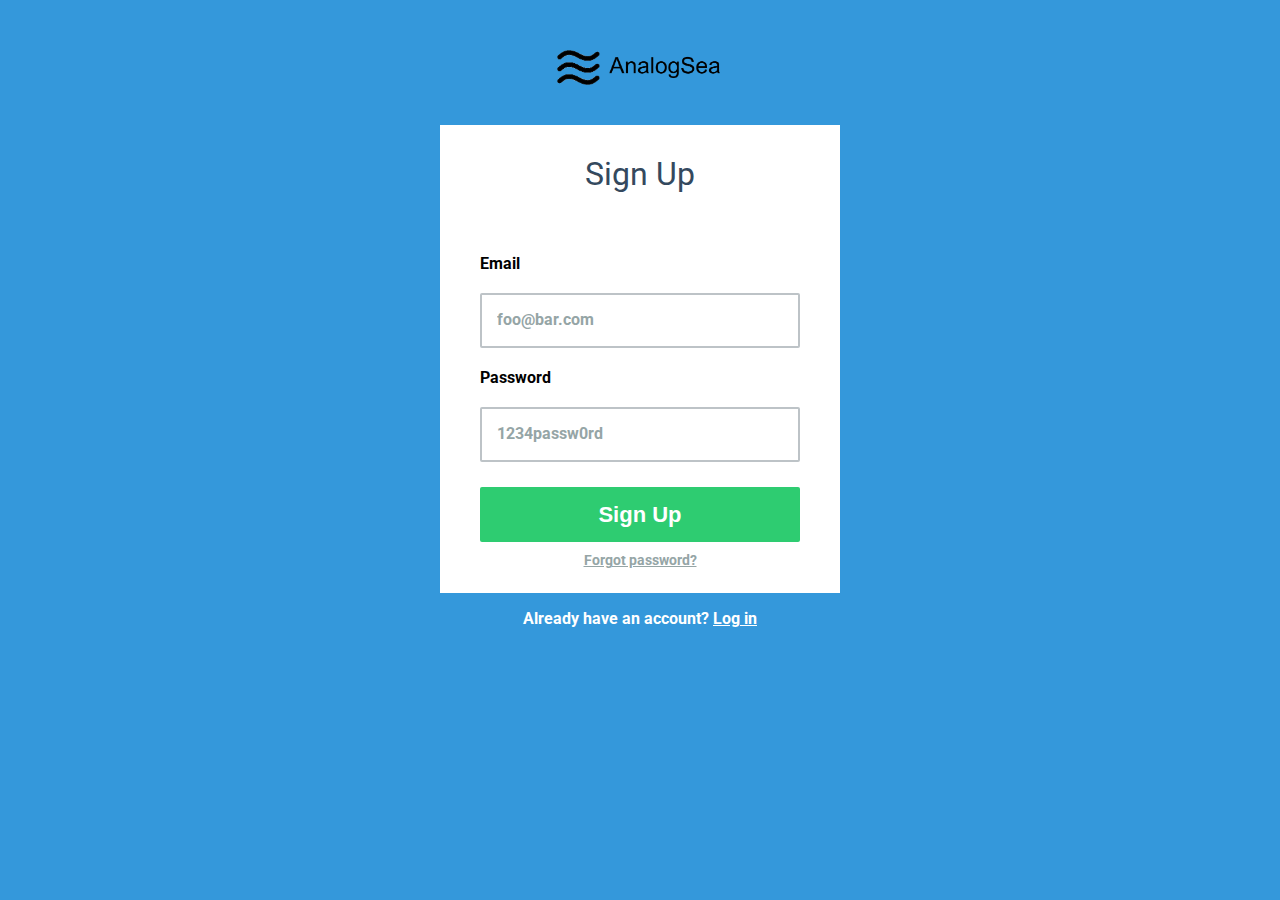
<file: analogsea/index.html>
<!DOCTYPE html>
<html>
<head>
	<title>Analog Sea</title>
	<link rel="stylesheet" type="text/css" href="./main.css">
	<link href="https://fonts.googleapis.com/css?family=Roboto&display=swap" rel="stylesheet">
	<meta charset="utf-8" name="Description" content="A sign up form challenge by Thinkful.">
</head>
<body>
	<main>
		<img name="logo" src="./logo.png" class="logo">
		<form name="sign_up_form" class="form" method="post" action="/signup/">
			<h1>Sign Up</h1>
			<fieldset name="sign_up_inputs">
				<label for="E-mail">Email</label>
				<input type="email" name="email" id="email" placeholder="foo@bar.com" required>

				<label for="password">Password</label>
				<input type="password" name="password" id="password" placeholder="1234passw0rd" required>

				<button type="submit" id="button">Sign Up</button>
				<a href="/forgot-password/new">Forgot password?</a>
			</fieldset>
		</form>
		<p class="login_link">Already have an account? <a href="/login">Log in</a></p>
	</main>
</body>
</html>
</file>
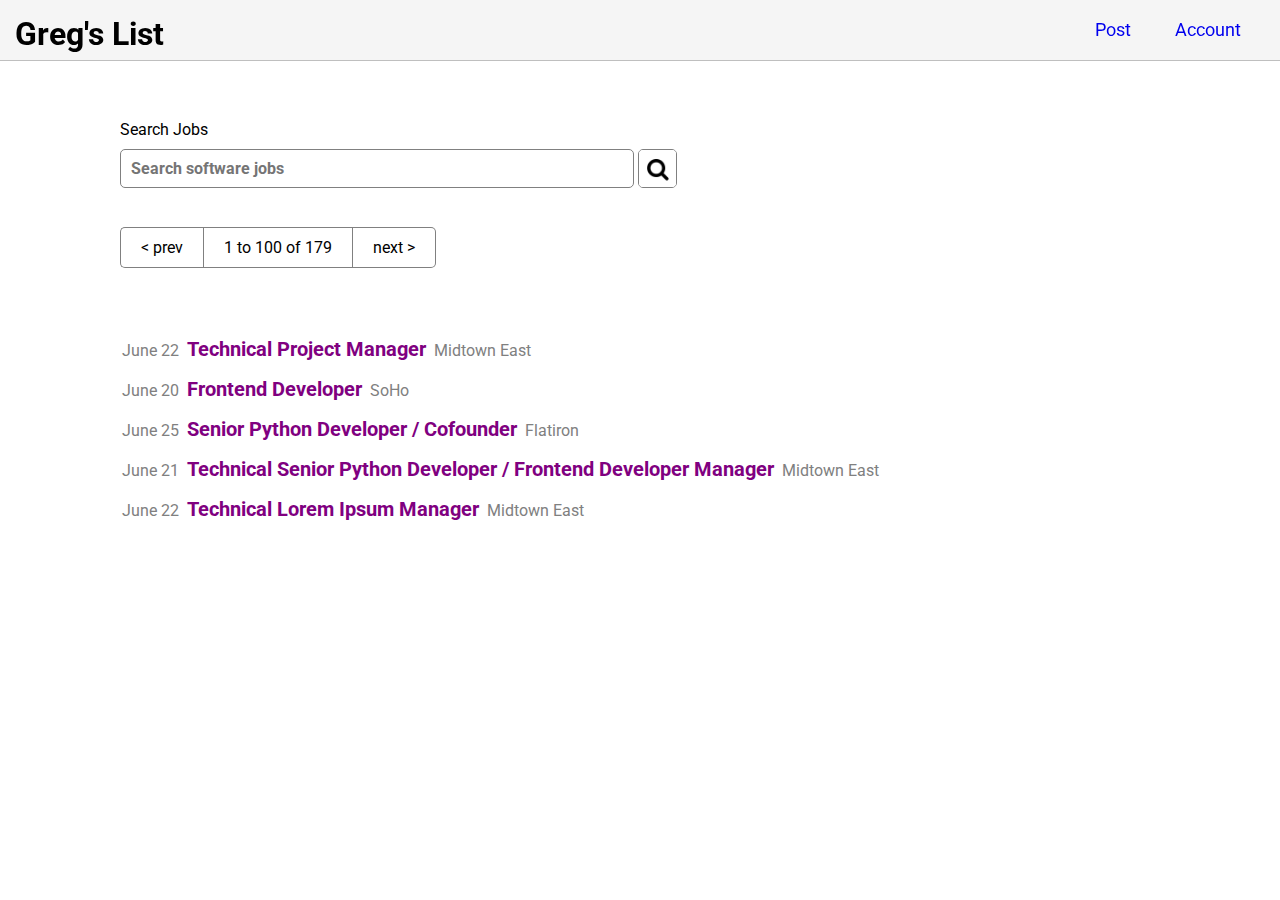
<file: gregslist/index.html>
<!DOCTYPE html>
<html>
<head>
	<title>Greg's List</title>
	<link rel="stylesheet" type="text/css" href="./main.css">
	<link href="https://fonts.googleapis.com/css?family=Roboto&display=swap" rel="stylesheet">
	<meta charset="utf-8">
	<meta name="description" content="A search result page as an challenge provided by Thinkful.">
</head>
<body>
	<nav>
		<h1>Greg's List</h1>
		<ul>
			<a href="./index.html">
				<li>Post</li>
			</a>
			<a href="./index.html">
				<li>Account</li>
			</a>
		</ul>
	</nav>
	<section class="bottom_section">	

		<form>
			<label>
				Search Jobs
			</label>
			<input type="text" name="search_bar" placeholder="Search software jobs" class="search">
			<element>
				<a href=""><img src="./magnifying-glass.png" class="icon"></a>
			</element>
		</form>
		<section name="result_info" class="ri">
			<h2 class="left_rit">< prev</h2>
			<h2 class="rit">1 to 100 of 179</h2>
			<h2 class="right_rit">next ></h2>
		</section>
		<ul name="search_result" class="ssr">
			<li name="sr_1" class="sr">
				<span class="dp">June 22</span><a href="" class="job">Technical Project Manager</a><span class="dp">Midtown East</span>
			</li>
			<li name="sr_2" class="sr">
				<span class="dp">June 20</span><a href="" class="job">Frontend Developer</a><span class="dp">SoHo</span>
			</li>
			<li name="sr_3" class="sr">
				<span class="dp">June 25</span><a href="" class="job">Senior Python Developer / Cofounder</a><span class="dp">Flatiron</span>
			</li>
			<li name="sr_4" class="sr">
				<span class="dp">June 21</span><a href="" class="job">Technical Senior Python Developer / Frontend Developer Manager</a><span class="dp">Midtown East</span>
			</li>
			<li name="sr_5" class="sr">
				<span class="dp">June 22</span><a href="" class="job">Technical Lorem Ipsum Manager</a><span class="dp">Midtown East</span>
			</li>
		</ul>
	</section>
</body>
</html>
</file>
<file: analogsea/main.css>
body{
	background-color:rgb(52,152,219);
}

.logo {
	display:block;
	margin-top:50px;
	margin-bottom:40px;
	height:35px;
	margin-left: auto;
	margin-right: auto;
}
.form{
	box-sizing: border-box;
	padding-left: 40px;
	padding-right: 40px;
	margin-left:auto;
	margin-right: auto;
	width:400px;
	background-color:white;
}
.form{
	font-family: 'Roboto', sans-serif;

}
.form h1{
	padding-top:30px;
	padding-bottom: 20px;
	text-align: center;
	font-weight: normal;
	color:rgb(52,73,94);
}
fieldset{
	padding: 0px;
	border-style: none;
	display:block;
	margin-left:auto;
	margin-right: auto;
}
label{
	font-weight:bold;
	display:block;
	margin-left:auto;
	margin-right: auto;
	padding:20px;
	padding-left:0px;
}
#email, #password{
	box-sizing: border-box;
	width:320px;
	height:55px;
	border:2px solid rgb(189,195,199);
	border-radius: 2px;
	padding:15px;

}
#email::placeholder, #password::placeholder{
	font-size:16px;
	font-family: 'Roboto', sans-serif;
	font-weight: bold;
	color:rgb(149,165,166);
}

#button{
	box-sizing: border-box;
	width:320px;
	height: 55px;
	padding:15px;
	margin-top:25px;
	border:none;
	background-color:rgb(46,204,113);
	color:white;
	font-weight: bolder;
	font-size:22px;
	border-radius:2px;
}
#button:hover{
	cursor: pointer;
	background-color:rgb(39,174,96);
}
.form a{	
	font-size:14px;
	color:rgb(149,165,166);
	display: block;
	text-align: center;
	padding:10px;
	padding-bottom:25px;
	font-weight: bold;
}
.login_link{
	text-align: center;
	display:block;
	color:white;
	font-family: 'Roboto', sans-serif;
	font-weight: bolder;
	padding-bottom:100px;
}
.login_link a{
	color:white;
}
</file>
<file: gregslist/main.css>
body{
	margin:0px;
}
nav{
	position: fixed;
	width:100%;
	height:60px;
	margin:0px;
	background-color: whitesmoke;
	display: inline;
	font-family: 'Roboto', sans-serif;
	box-shadow: 0px 0.5px gray;
}
h1{
	position: absolute;
	padding:15px;
	text-align: left;
	margin:0px;
}
nav ul{
	list-style: none;
	padding:19px;
	margin:0px;
	text-align: right;
}
nav ul li{
	margin:20px;
	display: inline;
}
nav ul a, nav ul a:active, nav ul a:visited, nav ul a:link {
	font-size:18px;
	text-decoration: none;
}
nav ul a:active{
	color:blue;
}
nav ul li:hover{
	text-decoration:underline;
}
.bottom_section{
	margin:120px;
	display: inline-block;
}
label{
	font-family: 'Roboto', sans-serif;
	display: block;
	margin-bottom:10px;
}
.search{
	padding-left:10px;
	font-family: 'Roboto', sans-serif;
	font-size:16px;
	font-weight: bold;
	height:35px;
	border:1px solid gray;
	border-radius: 5px;
	width:500px;
}
.icon{
	border-radius: 5px;
	border:1px solid gray;
	height:37px;
	vertical-align: bottom;
}
.ri{
	margin-top:50px;
	font-size:0;
}
.rit, .left_rit, .right_rit{
	font-weight: normal;
	font-family: 'Roboto', sans-serif;
	font-size:16px;
	border:1px solid gray;
	padding-top:10px;
	padding-bottom:10px;
	padding-left:20px;
	padding-right:20px;
	display: inline;
}
.left_rit{
	border-bottom-left-radius: 5px;
	border-top-left-radius: 5px;
	border-right: 0px;
}
.left_rit:hover{
	text-decoration: underline;
}
.right_rit{
	border-left:0px;
	border-bottom-right-radius: 5px;
	border-top-right-radius: 5px;
}
.right_rit:hover{
	text-decoration: underline;
}
.ssr{
	margin-top:80px;
	list-style: none;
	margin-left:-38px;
}
.sr{
	margin-bottom:16px;
}
.sr *{
	font-family: 'Roboto', sans-serif;
	display: inline;
	margin-right:8px;
}
.dp{
	color:gray;
	font-size:16px;
	font-weight: normal;
}
.job{
	color:blue;
	font-size:20px;
	font-weight: bold;
	text-decoration:none;
}
.job:hover{
	text-decoration: underline;
}
.job:visited{
	color:purple;
}
</file>
